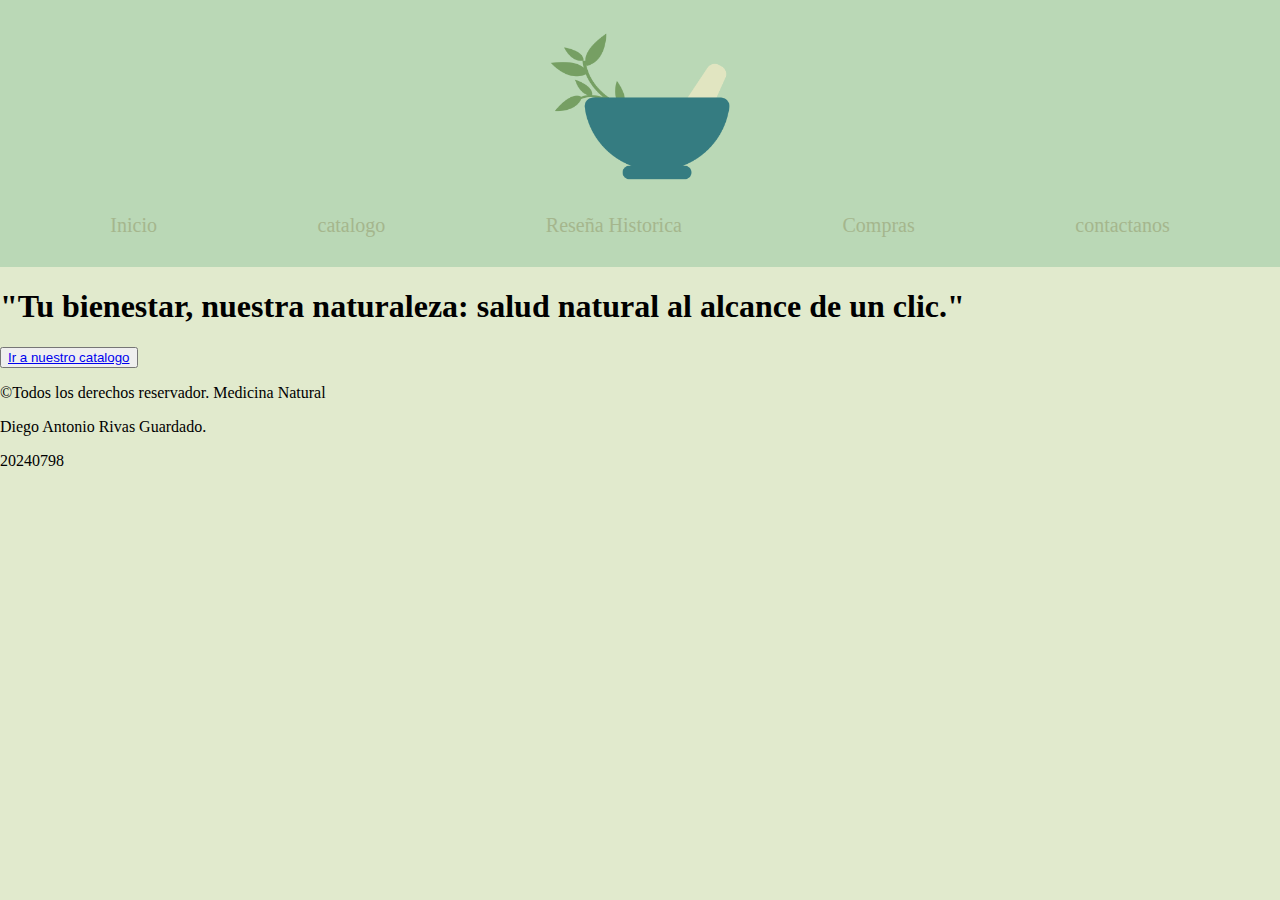
<file: paginas/index.html>
<!DOCTYPE html>
<html lang="en">
    
<head>
    <link rel="preconnect" href="https://fonts.googleapis.com">
<link rel="preconnect" href="https://fonts.gstatic.com" crossorigin>
<link href="https://fonts.googleapis.com/css2?family=Noto+Sans+Gunjala+Gondi:wght@400..700&display=swap" rel="stylesheet">
    <meta charset="UTF-8">
    <meta name="viewport" content="width=device-width, initial-scale=1.0">
    <link rel="stylesheet" href="../css/estilos.css">
    <link rel="shortcut icon" href="../img/logo.png" type="image/x-icon">
    <title>Cookies Naturopathic</title>
</head>
<body>
    <header>
        <img src="../img/logo.png" alt="logo">
    </header>
    <nav>
        <a href="./index.html">Inicio</a>
        <a href="./catalogo.html">catalogo</a>
        <a href="./reseñahistorica.html">Reseña Historica</a>
        <a href="./compras.html">Compras</a>
        <a href="./contactanos.html">contactanos</a>
    </nav>
    <main class="fondo">
        <div class="fondito">
            <h1>"Tu bienestar, nuestra naturaleza: salud natural al alcance de un clic."</h1>
        </div>
    </main>
    <div class="botoncito">
    <button class="boton"><a href="./catalogo.html">Ir a nuestro catalogo</a></button>
    </div>
    <footer class="pie">
        <p>&copy;Todos los derechos reservador. Medicina Natural</p>
        <p>Diego Antonio Rivas Guardado.</p>
        <p>20240798</p>
    </footer>
</body>
</html>
</file>
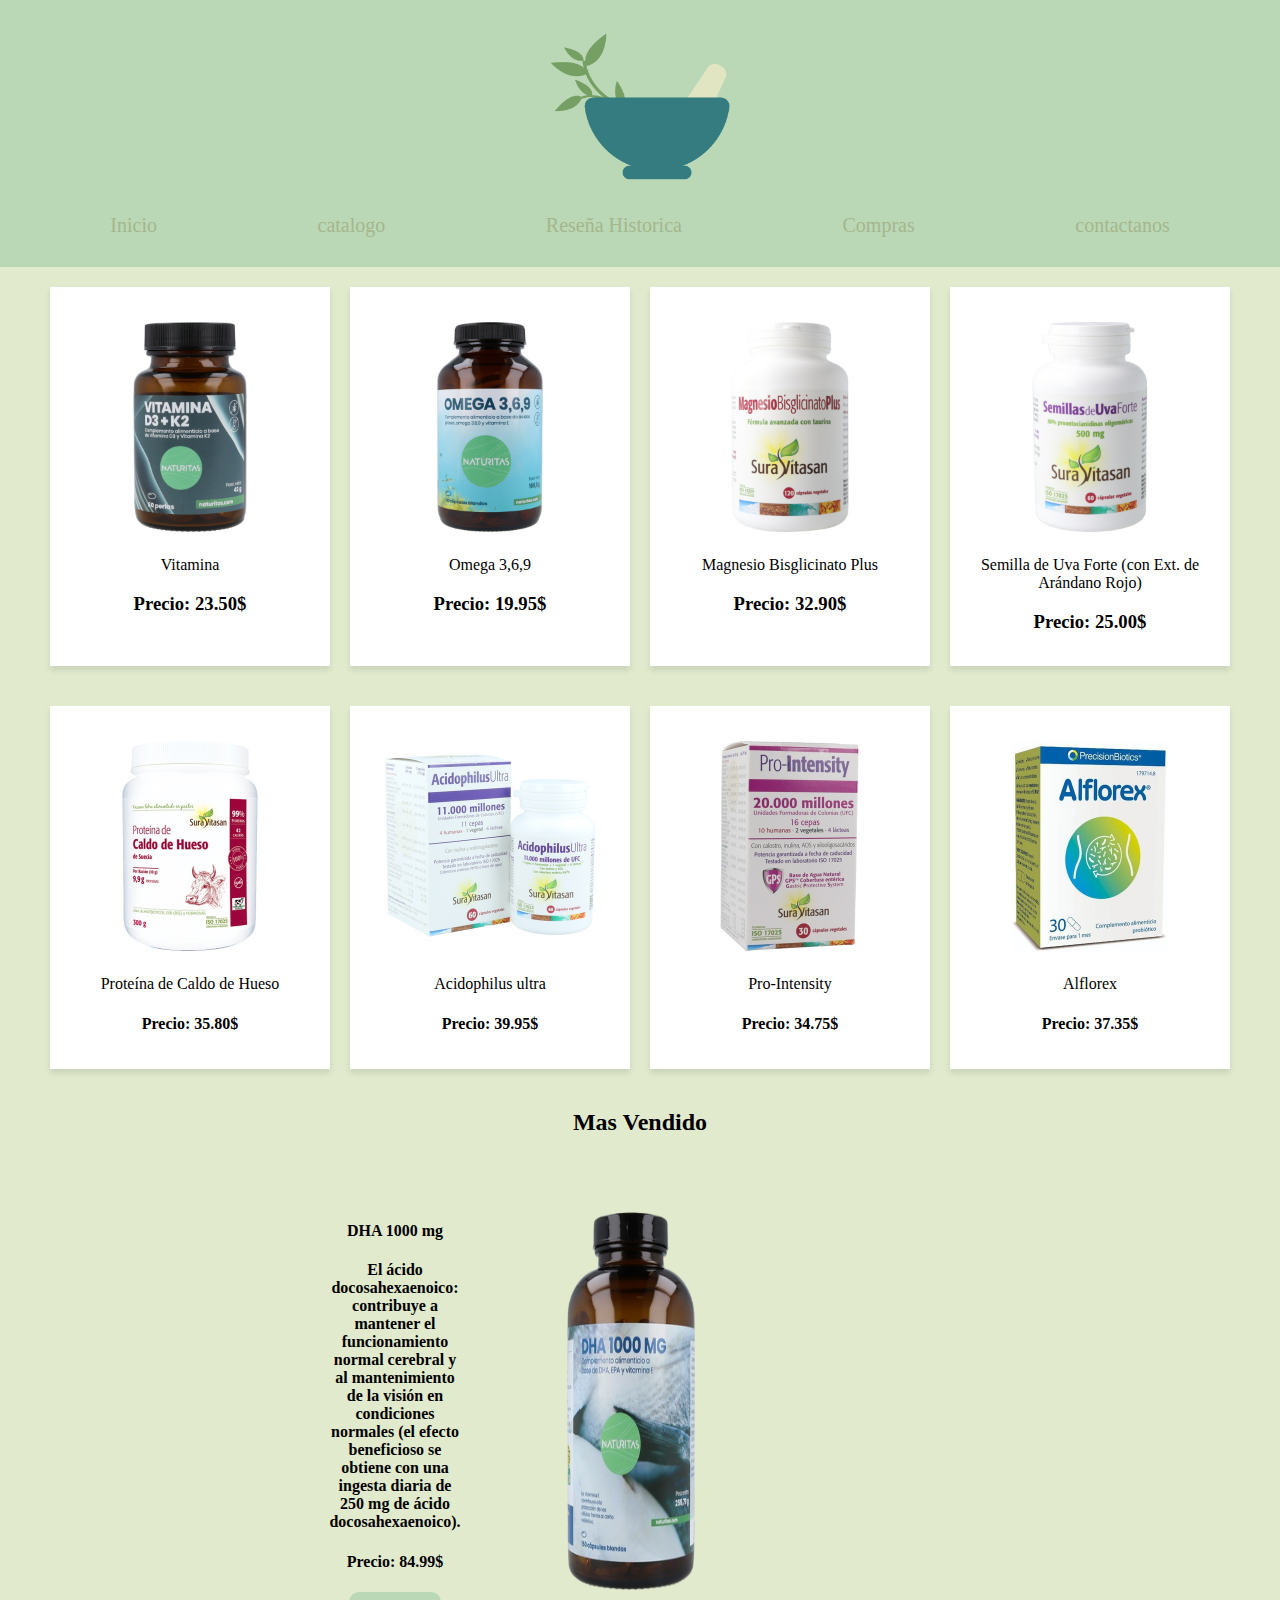
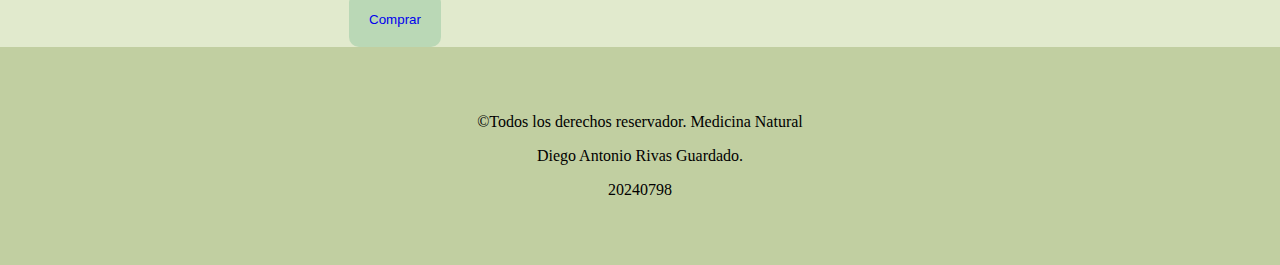
<file: paginas/catalogo.html>
<!DOCTYPE html>
<html lang="en">
    
<head>
    <link rel="preconnect" href="https://fonts.googleapis.com">
<link rel="preconnect" href="https://fonts.gstatic.com" crossorigin>
<link href="https://fonts.googleapis.com/css2?family=Noto+Sans+Gunjala+Gondi:wght@400..700&display=swap" rel="stylesheet">
    <meta charset="UTF-8">
    <meta name="viewport" content="width=device-width, initial-scale=1.0">
    <link rel="stylesheet" href="../css/estiloos.css">
    <link rel="shortcut icon" href="../img/logo.png" type="image/x-icon">
    <title>Cookies Naturopathic</title>
</head>
<body>
    <header>
        <img src="../img/logo.png" alt="logo">
    </header>
    <nav>
        <a href="../index.html">Inicio</a>
        <a href="./catalogo.html">catalogo</a>
        <a href="./reseñahistorica.html">Reseña Historica</a>
        <a href="./compras.html">Compras</a>
        <a href="./contactanos.html">contactanos</a>
    </nav>
    <main>
        <section class="featured">
        <div class="card">
            <img src="../img/medicina 1.jpg" alt="Vitamina">
            </h3>Vitamina</h3>
            <h3>Precio: 23.50$</h3>
        </div>
            <div class="card">
                    <img src="../img/MEDICINA 2.jpg" alt="Vitamina">
                    </h3>Omega 3,6,9</h3>
                    <h3>Precio: 19.95$</h3>
            </div>
               <div class="card">
                <img src="../img/medicina 3.jpg" alt="Vitamina">
                    </h3>Magnesio Bisglicinato Plus</h3>
                    <h3>Precio: 32.90$</h3>
               </div>
                <div class="card">
                    <img src="../img/medicina 4.jpg" alt="Vitamina">
                    </h3>Semilla de Uva Forte (con Ext. de Arándano Rojo)</h3>
                    <h3>Precio: 25.00$</h3>
                </div>
        </section>
        <section class="featured">
            <div class="card">
            <img src="../img/medicina 5.jpg" alt="Vitamina">
                    </h4>Proteína de Caldo de Hueso</h4>
                    <h4>Precio: 35.80$</h4>
                </div>
                <div class="card">
                    <img src="../img/medicina 6.jpg" alt="Vitamina">
                    </h4>Acidophilus ultra</h4>
                    <h4>Precio: 39.95$</h4>
                </div>
                <div class="card">
                    <img src="../img/medicina 7.jpg" alt="Vitamina">
                    </h4>Pro-Intensity</h4>
                    <h4>Precio: 34.75$</h4>
                </div>
                <div class="card">
                    <img src="../img/medicina 8.jpeg" alt="Vitamina">
                    </h4>Alflorex</h4>
                    <h4>Precio: 37.35$</h4>
                </div>
        </section>
    </main>
    <h2 style="text-align: center;">Mas Vendido</h2>
    <section>
    <div class="destacado">
        <img src="../img/destacado.png" alt="Suplemento" style="width: 300px; margin-right: 650px; padding: 20px;">
        <div class="tarjeta">
        <h4>DHA 1000 mg</h4>
        <h4>El ácido docosahexaenoico: contribuye a mantener el funcionamiento normal cerebral y al mantenimiento de la visión en condiciones normales 
            (el efecto beneficioso se obtiene con una ingesta diaria de 250 mg de ácido docosahexaenoico).</h4>
        <h4>Precio: 84.99$</h4>
        <button class="boton"><a href="../index.html">Comprar</a></button>
        </div>
    </div>
    </section>
    <footer class="pie">
        <p>&copy;Todos los derechos reservador. Medicina Natural</p>
        <p>Diego Antonio Rivas Guardado.</p>
        <p>20240798</p>
    </footer>
</body>
</html>
</file>
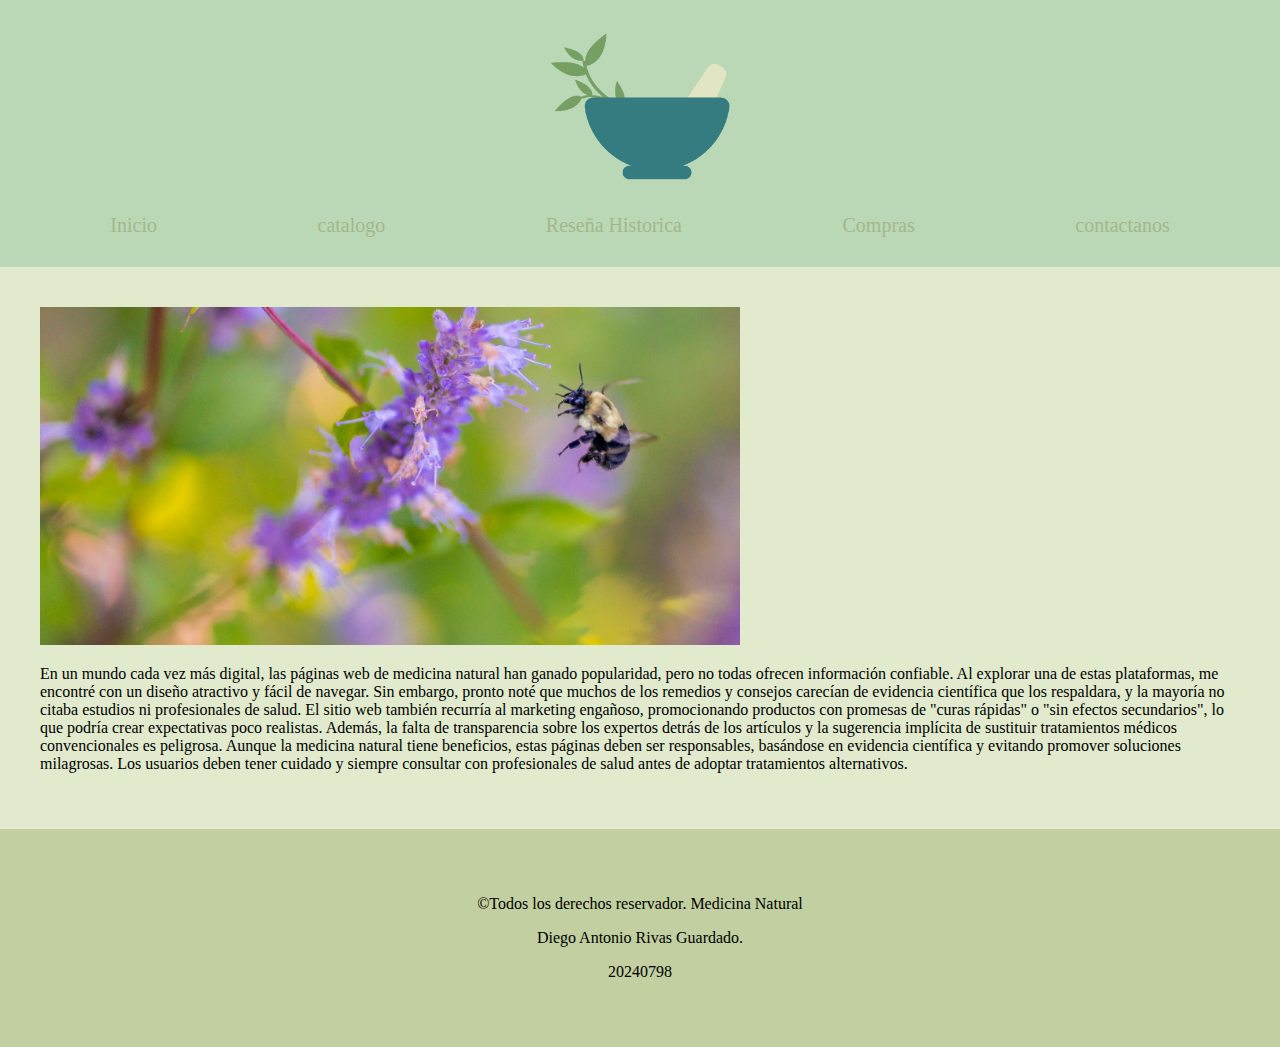
<file: paginas/reseñahistorica.html>
<!DOCTYPE html>
<html lang="en">
    
<head>
    <link rel="preconnect" href="https://fonts.googleapis.com">
<link rel="preconnect" href="https://fonts.gstatic.com" crossorigin>
<link href="https://fonts.googleapis.com/css2?family=Noto+Sans+Gunjala+Gondi:wght@400..700&display=swap" rel="stylesheet">
    <meta charset="UTF-8">
    <meta name="viewport" content="width=device-width, initial-scale=1.0">
    <link rel="stylesheet" href="../css/estilooos.css">
    <link rel="shortcut icon" href="../img/logo.png" type="image/x-icon">
    <title>Cookies Naturopathic</title>
</head>
<body>
    <header>
        <img src="../img/logo.png" alt="logo">
    </header>
    <nav>
        <a href="../index.html">Inicio</a>
        <a href="./catalogo.html">catalogo</a>
        <a href="./reseñahistorica.html">Reseña Historica</a>
        <a href="./compras.html">Compras</a>
        <a href="./contactanos.html">contactanos</a>
    </nav>
    <main class="fondo">
        <div class="fondito">
       <img src="../img/fondo.jpg" alt="fondo" style="width: 700px;">
       <p>En un mundo cada vez más digital, las páginas web de medicina natural han ganado popularidad, pero no todas ofrecen información confiable. Al explorar una de estas plataformas, me encontré con un diseño atractivo y fácil de navegar. Sin embargo, pronto noté que muchos de los remedios y consejos carecían de evidencia científica que los respaldara, y la mayoría no citaba estudios ni profesionales de salud.
        El sitio web también recurría al marketing engañoso, promocionando productos con promesas de "curas rápidas" o "sin efectos secundarios", lo que podría crear expectativas poco realistas. Además, la falta de transparencia sobre los expertos detrás de los artículos y la sugerencia implícita de sustituir tratamientos médicos convencionales es peligrosa.
        Aunque la medicina natural tiene beneficios, estas páginas deben ser responsables, basándose en evidencia científica y evitando promover soluciones milagrosas. Los usuarios deben tener cuidado y siempre consultar con profesionales de salud antes de adoptar tratamientos alternativos.
       </div>
        
        
        </p>
    </main>
    <footer class="pie">
        <p>&copy;Todos los derechos reservador. Medicina Natural</p>
        <p>Diego Antonio Rivas Guardado.</p>
        <p>20240798</p>
    </footer>
</body>
</html>
</file>
<file: css/estilos.css>
@import url('https://fonts.googleapis.com/css2?family=Noto+Sans+Gunjala+Gondi:wght@400..700&display=swap');

header {
    background-color: #BAD8B6;
    text-align: center;
}
header img {
    width: 180px;
}
nav {
    background-color: #BAD8B6;
    display: flex;
    justify-content: space-around;
    align-items: end;
    padding: 30px;
    font-size: 20px;
}
nav a {
   text-decoration: none;
   color: #A5B68D;
}
body {
    background-color: #E1EACD;
    padding: 0px;
    margin: 0px;
}
.featured {
    padding: 30px;
    display: flex;
    justify-content:center;
    gap: 20px;
    text-align: center;
}
.card img {
    width: 100px;
}
.card {
    background-color: beige;
    box-shadow: 0 0 10 rgb(0, 0, 0.1);
    text-align: center;
}
</file>
<file: css/estiloos.css>
@import url('https://fonts.googleapis.com/css2?family=Noto+Sans+Gunjala+Gondi:wght@400..700&display=swap');

header {
    background-color: #BAD8B6;
    text-align: center;
}

header img {
    width: 180px;
}
nav {
    background-color: #BAD8B6;
    display: flex;
    justify-content: space-around;
    align-items: end;
    padding: 30px;
    font-size: 20px;
}
nav a {
   text-decoration: none;
   color: #A5B68D;
}
body {
    background-color: #E1EACD;
    margin: 0px;
    padding: 0px;
 
}
.featured {
    display: flex;
    flex-wrap: wrap;
    justify-content: center;
    gap: 20px;
    padding: 20px;
}
.card img {
    width: 100%;
    height: auto;
}
.card {

    background: white;
    padding: 15px;
    box-shadow: 0px 4px 6px rgba(0, 0, 0, 0.1);
    text-align: center;
    width: 250px; 
}
.featured-desc{
    text-align: center;
    justify-content: center;    
    flex-direction: row-reverse;
    text-align: center;
    
}
.destacado {
    display: flex;
    justify-content: center;
    flex-direction: row-reverse;
}
.tarjeta {
    text-align:center;
    margin-left:500px;
    margin-top: 45px;
}
.boton {
    border-radius: 10px;
    background-color: #BAD8B6;
    color: beige;
    border: 0px;
    padding: 20px;
}
.boton a {
    text-decoration: none;
}
.pie {
    background-color: #C1CFA1;
    text-align: center;
    padding: 50px;
}
</file>
<file: css/estilooos.css>
@import url('https://fonts.googleapis.com/css2?family=Noto+Sans+Gunjala+Gondi:wght@400..700&display=swap');

header {
    background-color: #BAD8B6;
    text-align: center;
}

header img {
    width: 180px;
}
nav {
    background-color: #BAD8B6;
    display: flex;
    justify-content: space-around;
    align-items: end;
    padding: 30px;
    font-size: 20px;
}
nav a {
   text-decoration: none;
   color: #A5B68D;
}
body {
    background-color: #E1EACD;
    margin: 0px;
    padding: 0px;
 
}
.fondo {
    display: flex
}
.fondito {
    padding: 40px;
}
.pie {
    background-color: #C1CFA1;
    text-align: center;
    padding: 50px;
}
</file>
